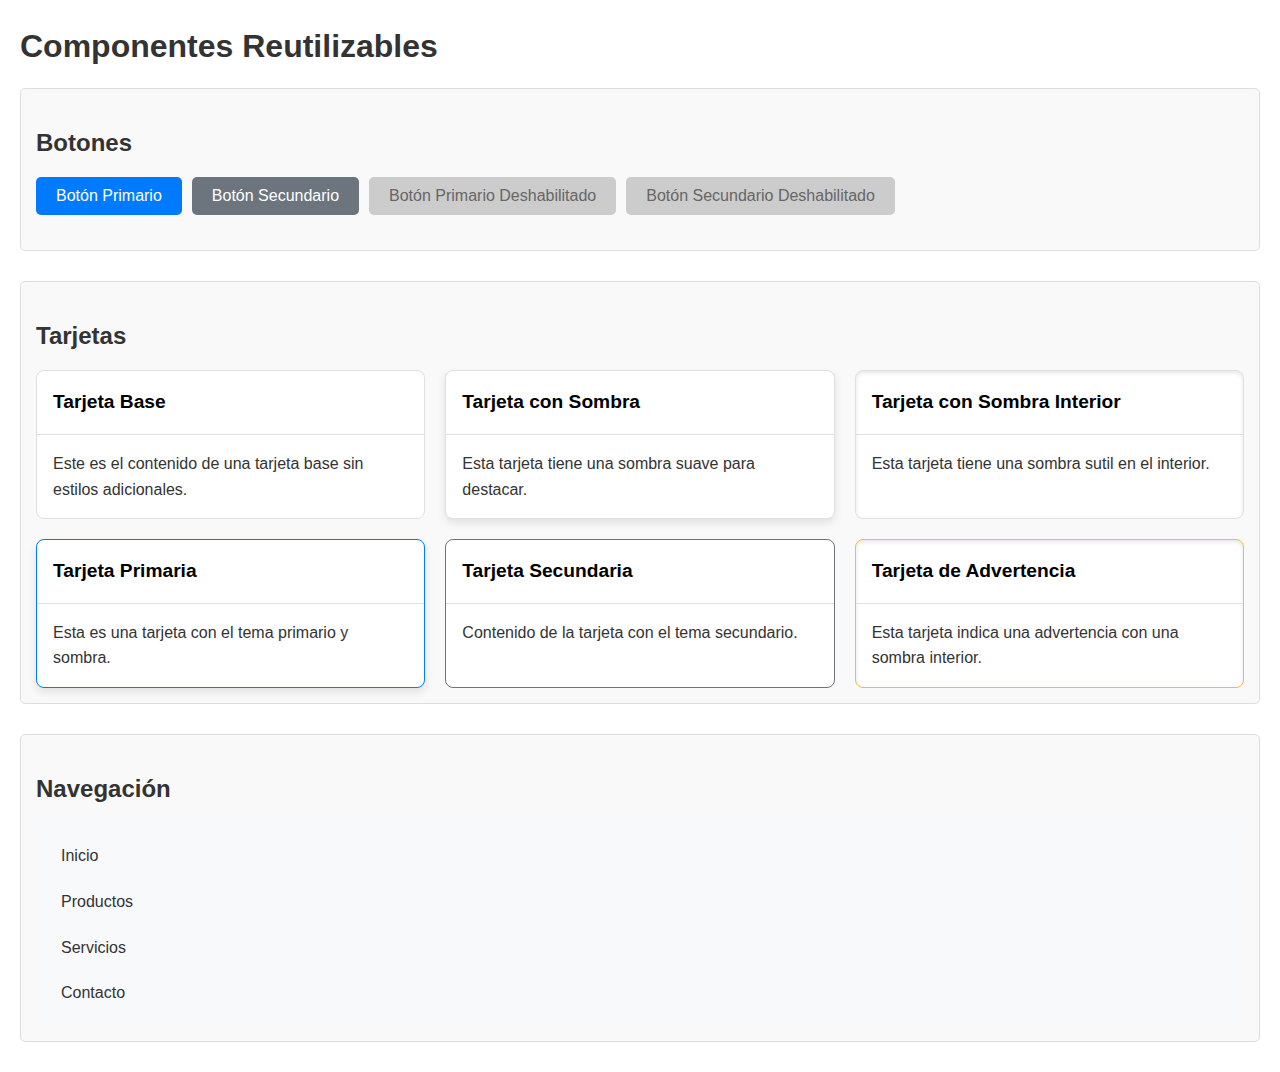
<file: CursoCADI/index.html>
<!DOCTYPE html>
<html lang="es">
    <head>
        <meta charset="UTF-8">
        <meta name="viewport" content="width=device-width, initial-scale=1.0">
        <title>Ejemplo de Componentes Reutilizables</title>
        <link rel="stylesheet" href="./css/main.css">
        <style>
            body {
                font-family: sans-serif;
                margin: 20px;
                line-height: 1.6;
            }

            h1, h2 {
                margin-bottom: 15px;
                color: #333;
            }

            .container {
                margin-bottom: 30px;
                padding: 15px;
                border: 1px solid #ddd;
                border-radius: 5px;
                background-color: #f9f9f9;
            }

            .button-group {
                display: flex;
                gap: 10px;
                margin-bottom: 20px;
            }

            .card-group {
                display: grid;
                grid-template-columns: repeat(auto-fit, minmax(300px, 1fr));
                gap: 20px;
            }
        </style>
    </head>
    <body>

        <h1>Componentes Reutilizables</h1>

        <div class="container">
            <h2>Botones</h2>
            <div class="button-group">
                <button class="button primary">Botón Primario</button>
                <button class="button secondary">Botón Secundario</button>
                <button class="button primary button--disabled">Botón Primario Deshabilitado</button>
                <button class="button secondary button--disabled">Botón Secundario Deshabilitado</button>
            </div>
        </div>

        <div class="container">
            <h2>Tarjetas</h2>
            <div class="card-group">
                <div class="card">
                    <div class="card-title">Tarjeta Base</div>
                    <div class="card-content">Este es el contenido de una tarjeta base sin estilos adicionales.</div>
                </div>

                <div class="card card--shadow">
                    <div class="card-title">Tarjeta con Sombra</div>
                    <div class="card-content">Esta tarjeta tiene una sombra suave para destacar.</div>
                </div>

                <div class="card card--inner-shadow">
                    <div class="card-title">Tarjeta con Sombra Interior</div>
                    <div class="card-content">Esta tarjeta tiene una sombra sutil en el interior.</div>
                </div>

                <div class="card card--primary card--shadow">
                    <div class="card-title">Tarjeta Primaria</div>
                    <div class="card-content">Esta es una tarjeta con el tema primario y sombra.</div>
                </div>

                <div class="card card--secondary">
                    <div class="card-title">Tarjeta Secundaria</div>
                    <div class="card-content">Contenido de la tarjeta con el tema secundario.</div>
                </div>

                <div class="card card--warning card--inner-shadow">
                    <div class="card-title">Tarjeta de Advertencia</div>
                    <div class="card-content">Esta tarjeta indica una advertencia con una sombra interior.</div>
                </div>
            </div>
        </div>

        <div class="container">
            <h2>Navegación</h2>
            <nav class="nav">
                <ul class="nav-list">
                    <li class="nav-item">
                        <a class="nav-link" href="">Inicio</a>
                    </li>
                    <li class="nav-item">
                        <a class="nav-link" href="">Productos</a>
                        <ul class="nav-sublist">
                            <li class="nav-subitem">
                                <a class="nav-sublink" href="">Electrónica</a>
                                <ul class="nav-sublist-level-2">
                                    <li class="nav-subitem-level-2">
                                        <a class="nav-sublink-level-2" href="">Smartphones</a>
                                    </li>
                                    <li class="nav-subitem-level-2">
                                        <a class="nav-sublink-level-2" href="">Laptops</a>
                                    </li>
                                </ul>
                            </li>
                            <li class="nav-subitem">
                                <a class="nav-sublink" href="">Ropa</a>
                            </li>
                        </ul>
                    </li>
                    <li class="nav-item">
                        <a class="nav-link" href="">Servicios</a>
                        <ul class="nav-sublist">
                            <li class="nav-subitem">
                                <a class="nav-sublink" href="">Consultoría</a>
                            </li>
                            <li class="nav-subitem">
                                <a class="nav-sublink" href="">Desarrollo Web</a>
                                <ul class="nav-sublist-level-2">
                                    <li class="nav-subitem-level-2">
                                        <a class="nav-sublink-level-2" href="">Frontend</a>
                                    </li>
                                    <li class="nav-subitem-level-2">
                                        <a class="nav-sublink-level-2" href="">Backend</a>
                                    </li>
                                </ul>
                            </li>
                        </ul>
                    </li>
                    <li class="nav-item">
                        <a class="nav-link" href="">Contacto</a>
                    </li>
                </ul>
            </nav>
        </div>

    </body>
</html>
</file>
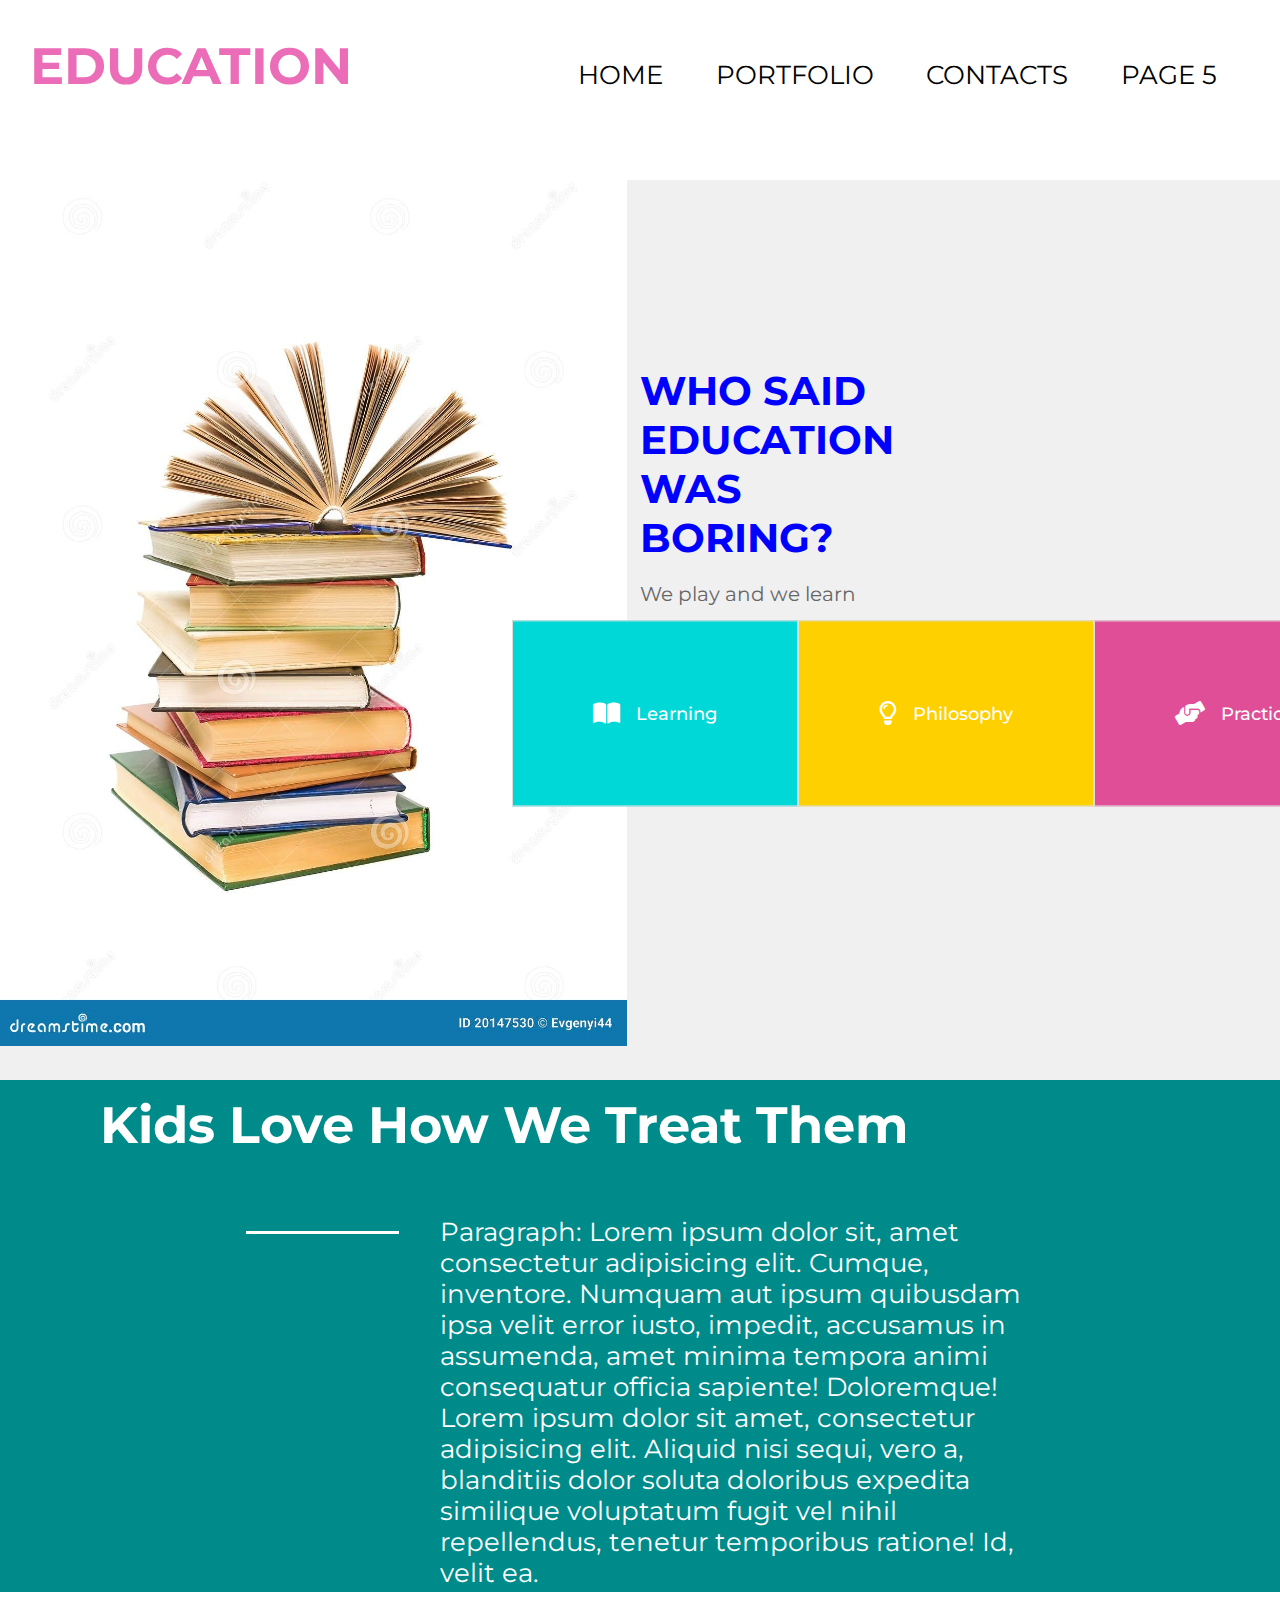
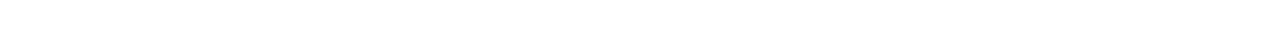
<file: Desaf2-scss/index.html>
<!DOCTYPE html>
<html lang="en">
<head>
    <meta charset="UTF-8">
    <meta name="viewport" content="width=device-width, initial-scale=1.0">
    <title>Document</title>
    <link rel="preconnect" href="https://fonts.googleapis.com">
    <link rel="preconnect" href="https://fonts.gstatic.com" crossorigin>
    <link href="https://fonts.googleapis.com/css2?family=Montserrat:ital,wght@0,100..900;1,100..900&family=Questrial&family=Roboto:ital,wght@0,100..900;1,100..900&display=swap" rel="stylesheet">
    <link rel="stylesheet" href="./css/style.css">
    <link rel="stylesheet" href="https://cdnjs.cloudflare.com/ajax/libs/font-awesome/6.0.0-beta3/css/all.min.css">
</head>
<body>
    <header>
        <div class="headTitle"><h1>EDUCATION</h1></div>
        <nav>
            <ul>
                <li><a href="">HOME</a></li>
                <li><a href="">PORTFOLIO</a></li>
                <li><a href="">CONTACTS</a></li>
                <li><a href="">PAGE 5</a></li>
            </ul>
        </nav>
    </header>
    <main>
        <div class="main-image-container">
            <img src="img/img-1.jpg" alt="Libros">
        </div>
        <div class="main-text-and-features">
            <div class="main-heading">
                <h2>WHO SAID EDUCATION WAS BORING?</h2>
                <p class="subtitle">We play and we learn</p>
            </div>

            <div class="feature-boxes">
                <div class="feature-box learning">
                    <i class="fas fa-book-open"></i> <span>Learning</span>
                </div>
                <div class="feature-box philosophy">
                    <i class="far fa-lightbulb"></i> <span>Philosophy</span>
                </div>
                <div class="feature-box practice">
                    <i class="fas fa-hands-helping"></i> <span>Practice</span>
                </div>
                <div class="feature-box games">
                    <i class="fas fa-gamepad"></i> <span>Games</span>
                </div>
            </div>
    </main>
    <footer>
        <h1>Kids Love How We Treat Them</h1>
        <div class="footer-content">
            <div class="separator-line"></div>
            <p>Paragraph: Lorem ipsum dolor sit, amet consectetur adipisicing elit. Cumque, inventore. Numquam aut ipsum quibusdam ipsa velit error iusto, impedit, accusamus in assumenda, amet minima tempora animi consequatur officia sapiente! Doloremque! Lorem ipsum dolor sit amet, consectetur adipisicing elit. Aliquid nisi sequi, vero a, blanditiis dolor soluta doloribus expedita similique voluptatum fugit vel nihil repellendus, tenetur temporibus ratione! Id, velit ea.</p>
        </div>
    </footer>
</body>
</html>
</file>
<file: CursoCADI/css/main.css>
.button {
  border: none;
  border-radius: 5px;
  cursor: pointer;
  display: inline-block;
  font-size: 16px;
  padding: 10px 20px;
  transition: background-color 0.3s ease;
}
.button.primary {
  background-color: #007bff;
  color: white;
}
.button.primary:active {
  background-color: rgb(0, 73.8, 153);
}
.button.primary:hover {
  background-color: rgb(0, 98.4, 204);
}
.button.secondary {
  background-color: #6c757d;
  color: white;
}
.button.secondary:active {
  background-color: rgb(60.7210300429, 65.7811158798, 70.2789699571);
}
.button.secondary:hover {
  background-color: rgb(84.3605150215, 91.3905579399, 97.6394849785);
}
.button.button--disabled {
  background-color: #ccc;
  color: #666;
  cursor: not-allowed;
}

/*****************************/
.card {
  background-color: white;
  border: 1px solid #e0e0e0;
  border-radius: 8px;
  overflow: hidden;
}
.card-content {
  color: #333;
  font-size: 1em;
  padding: 16px;
}
.card--inner-shadow {
  box-shadow: inset 0 2px 4px rgba(0, 0, 0, 0.1);
}
.card--shadow {
  box-shadow: 0 4px 8px rgba(0, 0, 0, 0.1);
}
.card-title {
  border-bottom: 1px solid #e0e0e0;
  font-size: 1.2em;
  font-weight: bold;
  padding: 16px;
}
.card--primary {
  border-color: #007bff;
}
.card--primary-title {
  background-color: #e7f5ff;
  color: #007bff;
}
.card--secondary {
  border-color: #6c757d;
}
.card--secondary-title {
  background-color: #f8f9fa;
  color: #6c757d;
}
.card--warning {
  border-color: #ffc107;
}
.card--warning-title {
  background-color: #fff3cd;
  color: #85640a;
}

/*****************************/
.nav {
  background-color: #f8f9fa;
  padding: 10px;
}
.nav .nav-list {
  list-style: none;
  margin: 0;
  padding: 0;
}
.nav .nav-list .nav-item {
  position: relative;
}
.nav .nav-list .nav-item .nav-link {
  color: #333;
  display: block;
  padding: 10px 15px;
  text-decoration: none;
}
.nav .nav-list .nav-item .nav-link:hover {
  background-color: #e9ecef;
}
.nav .nav-list .nav-item .nav-sublist {
  background-color: #fff;
  border: 1px solid #e0e0e0;
  border-radius: 4px;
  box-shadow: 2px 2px 5px rgba(0, 0, 0, 0.1);
  display: none;
  left: 10%;
  position: absolute;
  top: 0;
  z-index: 10;
}
.nav .nav-list .nav-item .nav-sublist .nav-subitem .nav-sublink {
  display: block;
  padding: 10px 25px;
  text-decoration: none;
  color: #333;
}
.nav .nav-list .nav-item .nav-sublist .nav-subitem .nav-sublink:hover {
  background-color: #f8f9fa;
}
.nav .nav-list .nav-item .nav-sublist .nav-subitem .nav-sublist-level-2 {
  background-color: #fff;
  border: 1px solid #e0e0e0;
  border-radius: 4px;
  box-shadow: 2px 2px 5px rgba(0, 0, 0, 0.1);
  display: none;
  left: 100%;
  position: absolute;
  top: 0;
  z-index: 11;
}
.nav .nav-list .nav-item .nav-sublist .nav-subitem .nav-sublist-level-2 .nav-subitem-level-2 .nav-sublink-level-2 {
  display: block;
  padding: 10px 40px;
  text-decoration: none;
  color: #333;
}
.nav .nav-list .nav-item .nav-sublist .nav-subitem .nav-sublist-level-2 .nav-subitem-level-2 .nav-sublink-level-2:hover {
  background-color: #f1f3f5;
}
.nav .nav-list .nav-item .nav-sublist .nav-subitem:hover > .nav-sublist-level-2 {
  display: block;
}
.nav .nav-list .nav-item:hover > .nav-sublist {
  display: block;
}

/*# sourceMappingURL=main.css.map */
</file>
<file: Desaf2-scss/css/style.css>
footer {
  display: flex;
  position: relative;
  z-index: 1;
  flex-direction: column;
  justify-content: center;
  align-items: flex-start;
  padding: 0 100px 0 100px;
  font-family: "Montserrat", sans-serif;
  font-size: 1.6em;
  background-color: darkcyan;
  color: white;
  height: 20em;
  margin-bottom: 2em;
}
footer .footer-content {
  display: flex;
  flex-direction: row;
  justify-content: center;
  height: 100%;
  width: 100%;
}
footer .separator-line {
  margin-top: 1.6em;
  margin-right: 1.6em;
  width: 6em;
  height: 0.1em;
  background-color: white;
}
footer p {
  height: 100%;
  width: 55%;
}

header {
  align-items: baseline;
  display: flex;
  font-family: "Montserrat", sans-serif;
  font-size: 1.6em;
  justify-content: space-between;
  min-height: 20vh;
}
header h1 {
  padding-left: 30px;
  color: rgb(236, 109, 183);
}
header nav {
  width: 60%;
}
header ul {
  display: flex;
  justify-content: space-around;
  width: 90%;
}
header li {
  display: block;
}
header a {
  color: black;
  text-decoration: none;
}

.learning {
  color: white;
  background-color: rgb(0, 216, 216);
}

.philosophy {
  color: white;
  background-color: rgb(255, 208, 0);
}

.practice {
  color: white;
  background-color: rgb(224, 78, 151);
}

.games {
  color: white;
  background-color: rgb(58, 58, 206);
}

body {
  margin: 0;
  padding: 0;
}

main {
  display: flex;
  height: 100vh;
}
main .main-image-container {
  flex: 1;
  height: 100vh;
  position: relative;
  display: grid;
  background: #f0f0f0;
}
main .main-image-container img {
  z-index: 0;
  max-width: 70%;
  max-height: 70%;
  object-fit: contain;
}
main .main-text-and-features {
  position: absolute;
  top: 50%;
  left: 50%;
  transform: translate(-50%, -50%);
  width: 20%;
  z-index: 2;
  flex: 1;
  padding: 2rem;
  display: flex;
  flex-direction: column;
  justify-content: center;
}

.main-heading {
  font-family: "Montserrat", sans-serif;
  transform: translate(50%, 50%);
  margin-bottom: 3rem;
}
.main-heading h2 {
  color: blue;
  font-size: 2.5rem;
  margin-bottom: 1rem;
}
.main-heading .subtitle {
  font-size: 1.25rem;
  color: #666;
}

.feature-boxes {
  font-family: "Montserrat", sans-serif;
  transform: translate(0, 50%);
  display: grid;
  grid-template-columns: repeat(4, 1fr);
}
.feature-boxes .feature-box {
  padding: 5rem;
  border: 1px solid #ddd;
  display: flex;
  align-items: center;
}
.feature-boxes .feature-box i {
  margin-right: 1rem;
  font-size: 1.5rem;
}
.feature-boxes .feature-box span {
  font-size: 1.1rem;
  font-weight: 500;
}

/*# sourceMappingURL=style.css.map */
</file>
